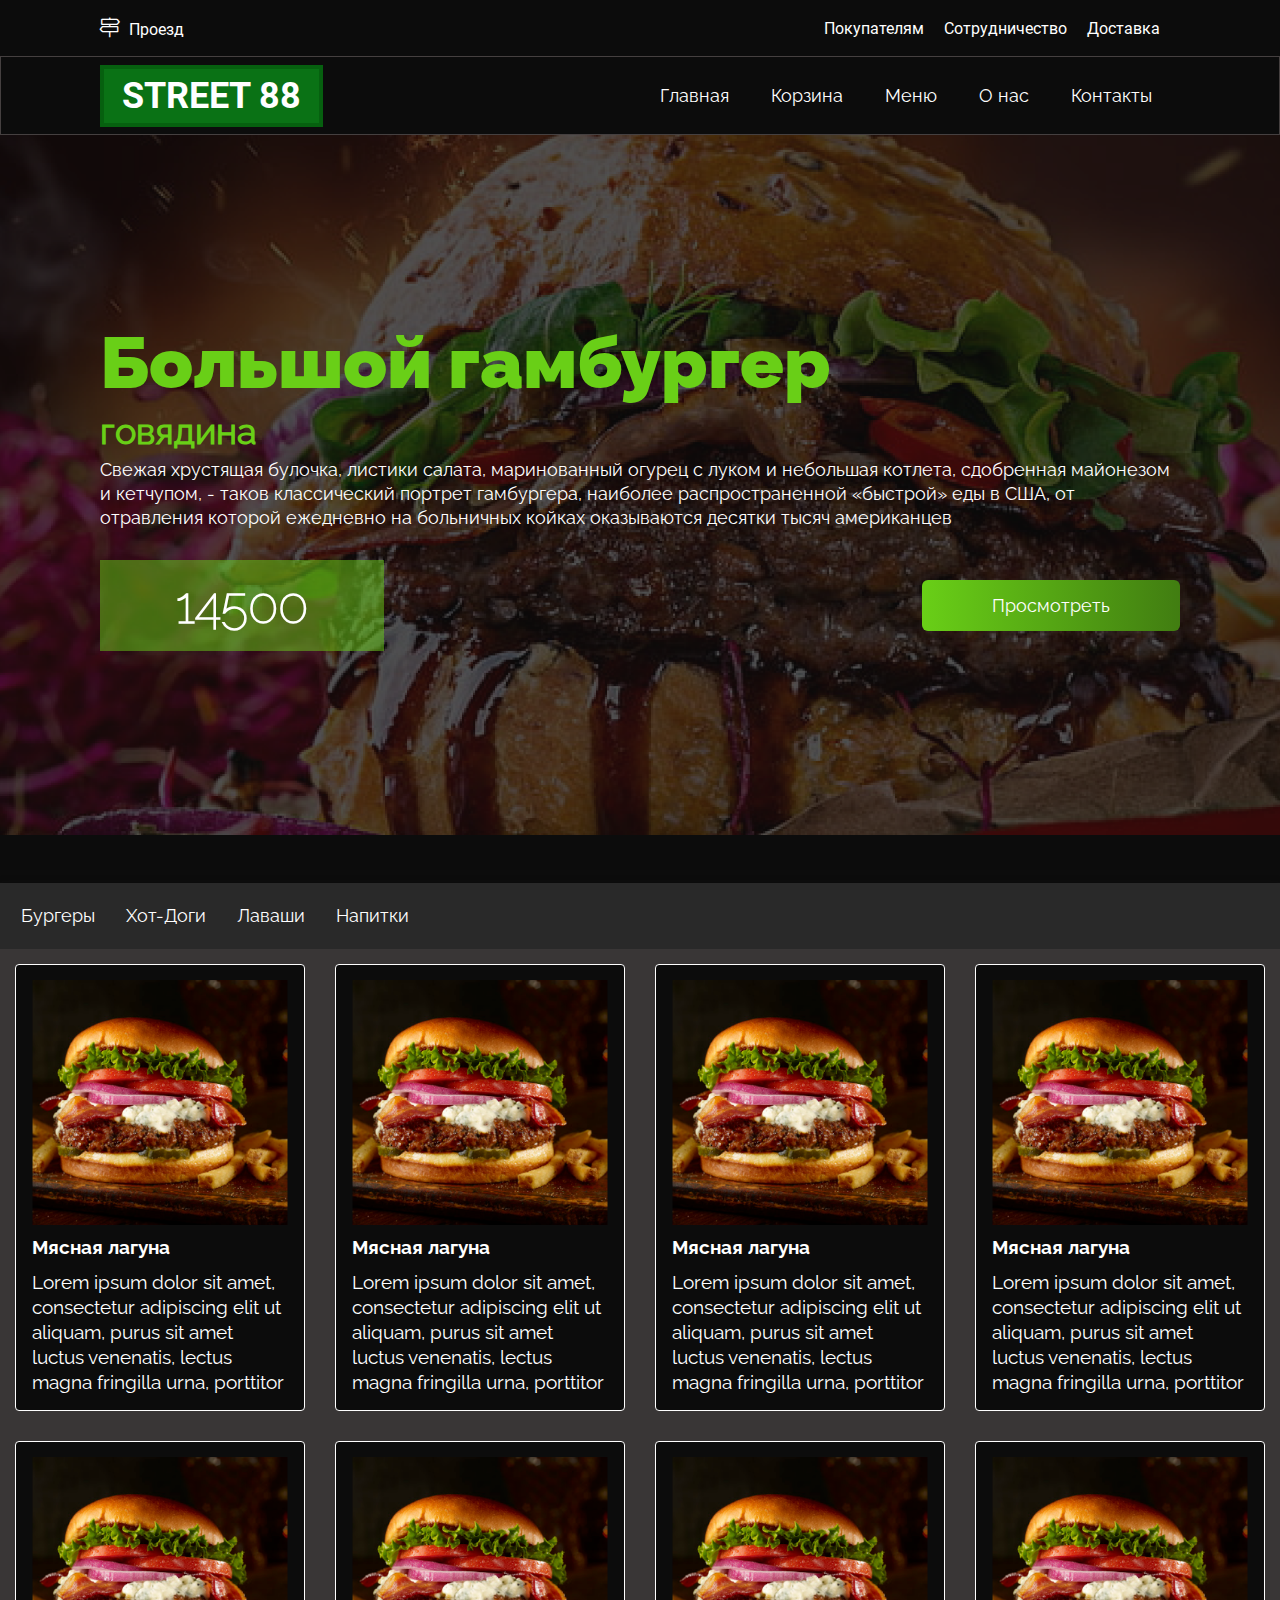
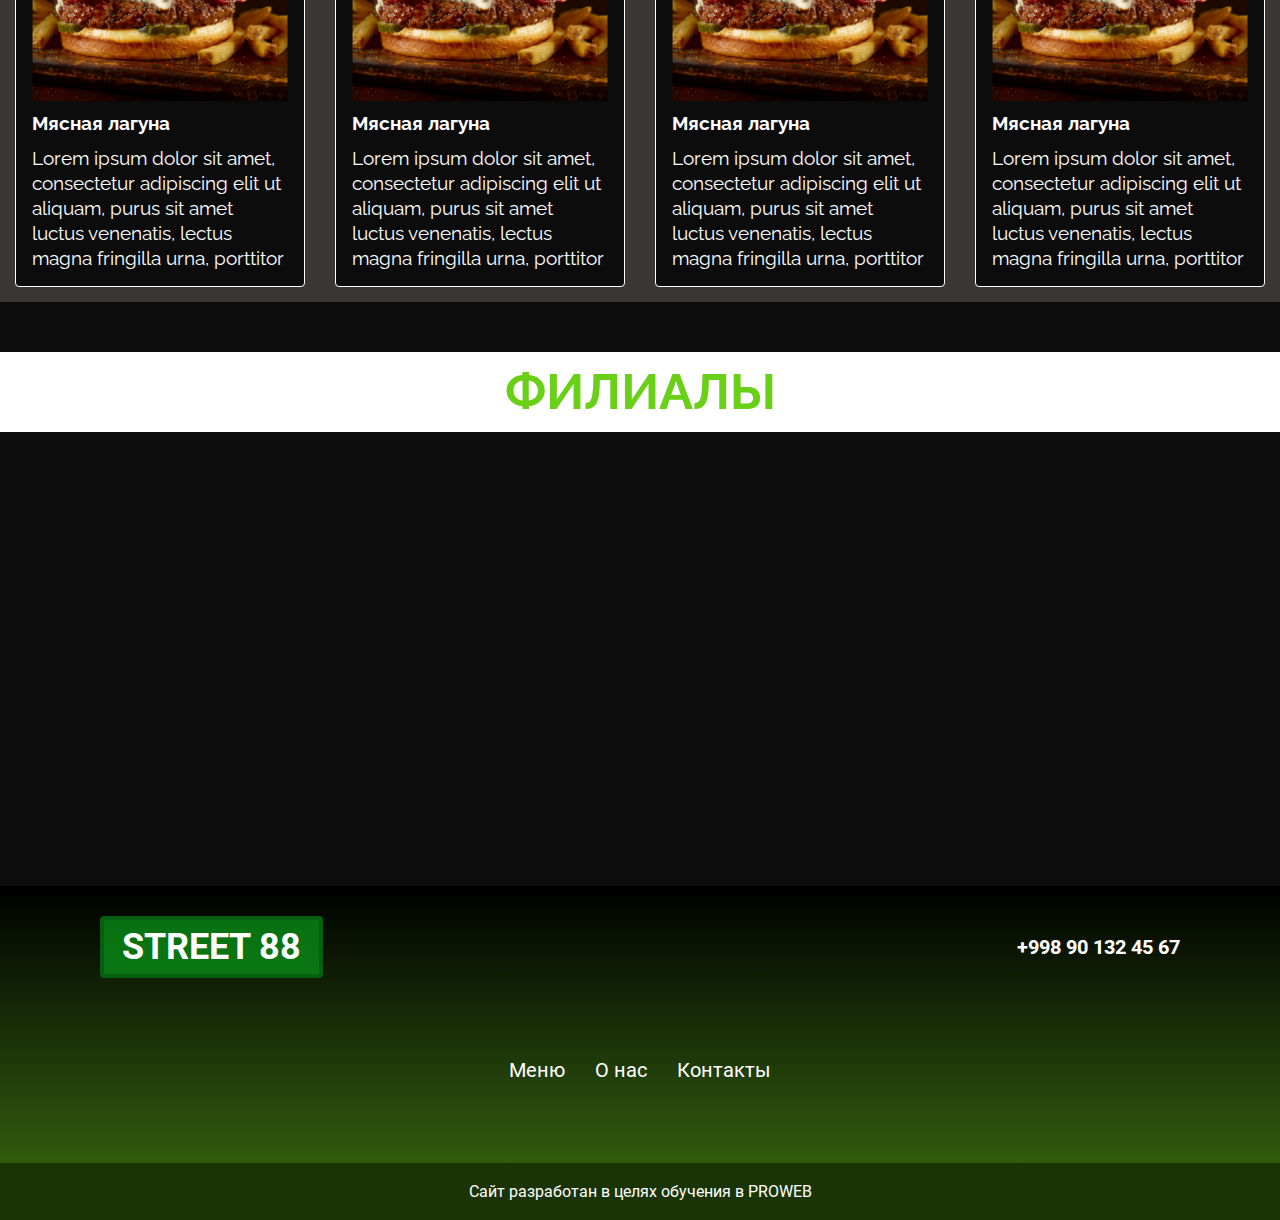
<file: index.html>
<!DOCTYPE html>
<html lang="en">
<head>
    <meta charset="UTF-8">
    <meta http-equiv="X-UA-Compatible" content="IE=edge">
    <meta name="viewport" content="width=device-width, initial-scale=1.0">
    <title>STREET 88</title>
    <link rel="stylesheet" href="fonts/all.min.css">
    <link rel="stylesheet" href="styles/style.css">
    <link rel="stylesheet" href="styles/media.css">
    
</head>
<body>
    <header class="header">
        <div class="container">
            <div class="header__poster">
             
                 <a href="" class="header__poster-left">
                    <i class="fal fa-map-signs header__poster-icon"></i>
                    <span class="header__poster-span">Проезд</span>
                 </a>
             
             
                 <ul class="header__poster-right">
                     <li>
                         <a href="" class="header__poster-link">Покупателям</a>
                     </li>
                     <li>
                         <a href="" class="header__poster-link">Сотрудничество</a>
                     </li>
                     <li>
                         <a href="" class="header__poster-link">Доставка</a>
                     </li>
                 </ul>
             
            </div>
           
        </div>
        
           <nav class="header__nav">
            <div class="container">
                <div class="header__nav-box">
                  
                      <a href="" class="header__nav-left-content">STREET 88</a>
                  
                  <ul class="header__nav-right">
                      <li>
                          <a href="" class="header__nav-content">Главная</a>
                      </li>
                      <li>
                          <a href="" class="header__nav-content">Корзина</a>
                      </li>
                      <li>
                          <a href="" class="header__nav-content">Меню</a>
                      </li>
                      <li>
                          <a href="next.html" class="header__nav-content">О нас</a>
                      </li>
                      <li>
                          <a href="" class="header__nav-content">Контакты</a>
                      </li>
                  </ul>
                </div>
              </div>
           </nav>
           <div class="header__content">
               <div class="header__content-box">
                <div class="container">
                    <h1 class="header__content-tytle">Большой гамбургер</h1>
                    <h3 class="header__content-small">говядина</h3>
                    <p class="header__content-desck">Свежая хрустящая булочка, листики салата, маринованный огурец с луком и небольшая котлета, сдобренная майонезом и кетчупом, - таков классический портрет гамбургера, наиболее распространенной «быстрой» еды в США, от отравления которой ежедневно на больничных койках оказываются десятки тысяч американцев</p>
                    <div class="header__content-bottom">
                        <h3 class="header__content-left">14500</h3>
                        <a href="" class="header__content-right">Просмотреть</a>
                    </div>
                </div>
               </div>
           </div>
        
    </header>
    <main class="main">
        <div class="main__nav">
            <ul class="main__nav-list">
                <li><a href="" class="main__nav-link">Бургеры</a></li>
                <li><a href="" class="main__nav-link">Хот-Доги</a></li>
                <li><a href="" class="main__nav-link">Лаваши</a></li>
                <li><a href="" class="main__nav-link">Напитки</a></li>
            </ul>
        </div>
        <div class="main__content">
            <div class="main__content-shop">
                <div class="main__content-box">
                    <div class="main__content-box-img">
                        <img src="images/main-1.png" alt="" class="main__content-img">
                        <i class="fal fa-cart-plus main__content-icon "></i>
                        
                    </div>
                    <h3 class="main__content-tytle">Мясная лагуна</h3>
                    <p class="main__content-desck">Lorem ipsum dolor sit amet, consectetur adipiscing elit ut aliquam, purus sit amet luctus venenatis, lectus magna fringilla urna, porttitor</p>
                </div>
            </div>
            <div class="main__content-shop">
                <div class="main__content-box">
                    <div class="main__content-box-img">
                        <img src="images/main-1.png" alt="" class="main__content-img">
                        <i class="fal fa-cart-plus main__content-icon "></i>
                        
                    </div>
                    <h3 class="main__content-tytle">Мясная лагуна</h3>
                    <p class="main__content-desck">Lorem ipsum dolor sit amet, consectetur adipiscing elit ut aliquam, purus sit amet luctus venenatis, lectus magna fringilla urna, porttitor</p>
                </div>
            </div>
            <div class="main__content-shop">
                <div class="main__content-box">
                    <div class="main__content-box-img">
                        <img src="images/main-1.png" alt="" class="main__content-img">
                        <i class="fal fa-cart-plus main__content-icon "></i>
                        
                    </div>
                    <h3 class="main__content-tytle">Мясная лагуна</h3>
                    <p class="main__content-desck">Lorem ipsum dolor sit amet, consectetur adipiscing elit ut aliquam, purus sit amet luctus venenatis, lectus magna fringilla urna, porttitor</p>
                </div>
            </div>
            <div class="main__content-shop">
                <div class="main__content-box">
                    <div class="main__content-box-img">
                        <img src="images/main-1.png" alt="" class="main__content-img">
                        <i class="fal fa-cart-plus main__content-icon "></i>
                        
                    </div>
                    <h3 class="main__content-tytle">Мясная лагуна</h3>
                    <p class="main__content-desck">Lorem ipsum dolor sit amet, consectetur adipiscing elit ut aliquam, purus sit amet luctus venenatis, lectus magna fringilla urna, porttitor</p>
                </div>
            </div>
            <div class="main__content-shop">
                <div class="main__content-box">
                    <div class="main__content-box-img">
                        <img src="images/main-1.png" alt="" class="main__content-img">
                        <i class="fal fa-cart-plus main__content-icon "></i>
                        
                    </div>
                    <h3 class="main__content-tytle">Мясная лагуна</h3>
                    <p class="main__content-desck">Lorem ipsum dolor sit amet, consectetur adipiscing elit ut aliquam, purus sit amet luctus venenatis, lectus magna fringilla urna, porttitor</p>
                </div>
            </div>
            <div class="main__content-shop">
                <div class="main__content-box">
                    <div class="main__content-box-img">
                        <img src="images/main-1.png" alt="" class="main__content-img">
                        <i class="fal fa-cart-plus main__content-icon "></i>
                        
                    </div>
                    <h3 class="main__content-tytle">Мясная лагуна</h3>
                    <p class="main__content-desck">Lorem ipsum dolor sit amet, consectetur adipiscing elit ut aliquam, purus sit amet luctus venenatis, lectus magna fringilla urna, porttitor</p>
                </div>
            </div>
            <div class="main__content-shop">
                <div class="main__content-box">
                    <div class="main__content-box-img">
                        <img src="images/main-1.png" alt="" class="main__content-img">
                        <i class="fal fa-cart-plus main__content-icon "></i>
                        
                    </div>
                    <h3 class="main__content-tytle">Мясная лагуна</h3>
                    <p class="main__content-desck">Lorem ipsum dolor sit amet, consectetur adipiscing elit ut aliquam, purus sit amet luctus venenatis, lectus magna fringilla urna, porttitor</p>
                </div>
            </div>
            <div class="main__content-shop">
                <div class="main__content-box">
                    <div class="main__content-box-img">
                        <img src="images/main-1.png" alt="" class="main__content-img">
                        <i class="fal fa-cart-plus main__content-icon "></i>
                        
                    </div>
                    <h3 class="main__content-tytle">Мясная лагуна</h3>
                    <p class="main__content-desck">Lorem ipsum dolor sit amet, consectetur adipiscing elit ut aliquam, purus sit amet luctus venenatis, lectus magna fringilla urna, porttitor</p>
                </div>
            </div>
            
        </div>
        <div class="main__map">
            <div class="main__map-box">
                <h2 class="main__map-tytle">ФИЛИАЛЫ</h2>
            </div>
            <iframe class="main__map-map" src="https://www.google.com/maps/embed?pb=!1m14!1m8!1m3!1d11986.831965019546!2d69.2905902!3d41.3152157!3m2!1i1024!2i768!4f13.1!3m3!1m2!1s0x0%3A0x2f977e6f6b98ad7!2sStreet77!5e0!3m2!1sru!2s!4v1651243456863!5m2!1sru!2s" height="450" style="border:0;" allowfullscreen="" loading="lazy" referrerpolicy="no-referrer-when-downgrade"></iframe>
        </div>
    
    </main>
    <footer class="footer">
        <div class="container">
            <div class="footer__nav">
                <div class="footer__nav-left">
                    <h3 class="footer__nav-tytle">STREET 88</h3>
                </div>
               
                <div class="footer__nav-right">
                    <a href="tel:+998 90 132 45 67" class="footer__nav-tel">+998 90 132 45 67 </a>
                </div>
            </div>
            <ul class="footer__nav-list">
                <li><a href="" class="footer__nav-link">Меню</a></li>
                <li><a href="next.html" class="footer__nav-link">О нас</a></li>
                <li><a href="" class="footer__nav-link">Контакты</a></li>
            </ul>
        </div>
        <div class="footer__podnav">
            <h3 class="footer__podnav-title">Сайт разработан в целях обучения в PROWEB</h3>
        </div>
    </footer>
</body>
</html>
</file>
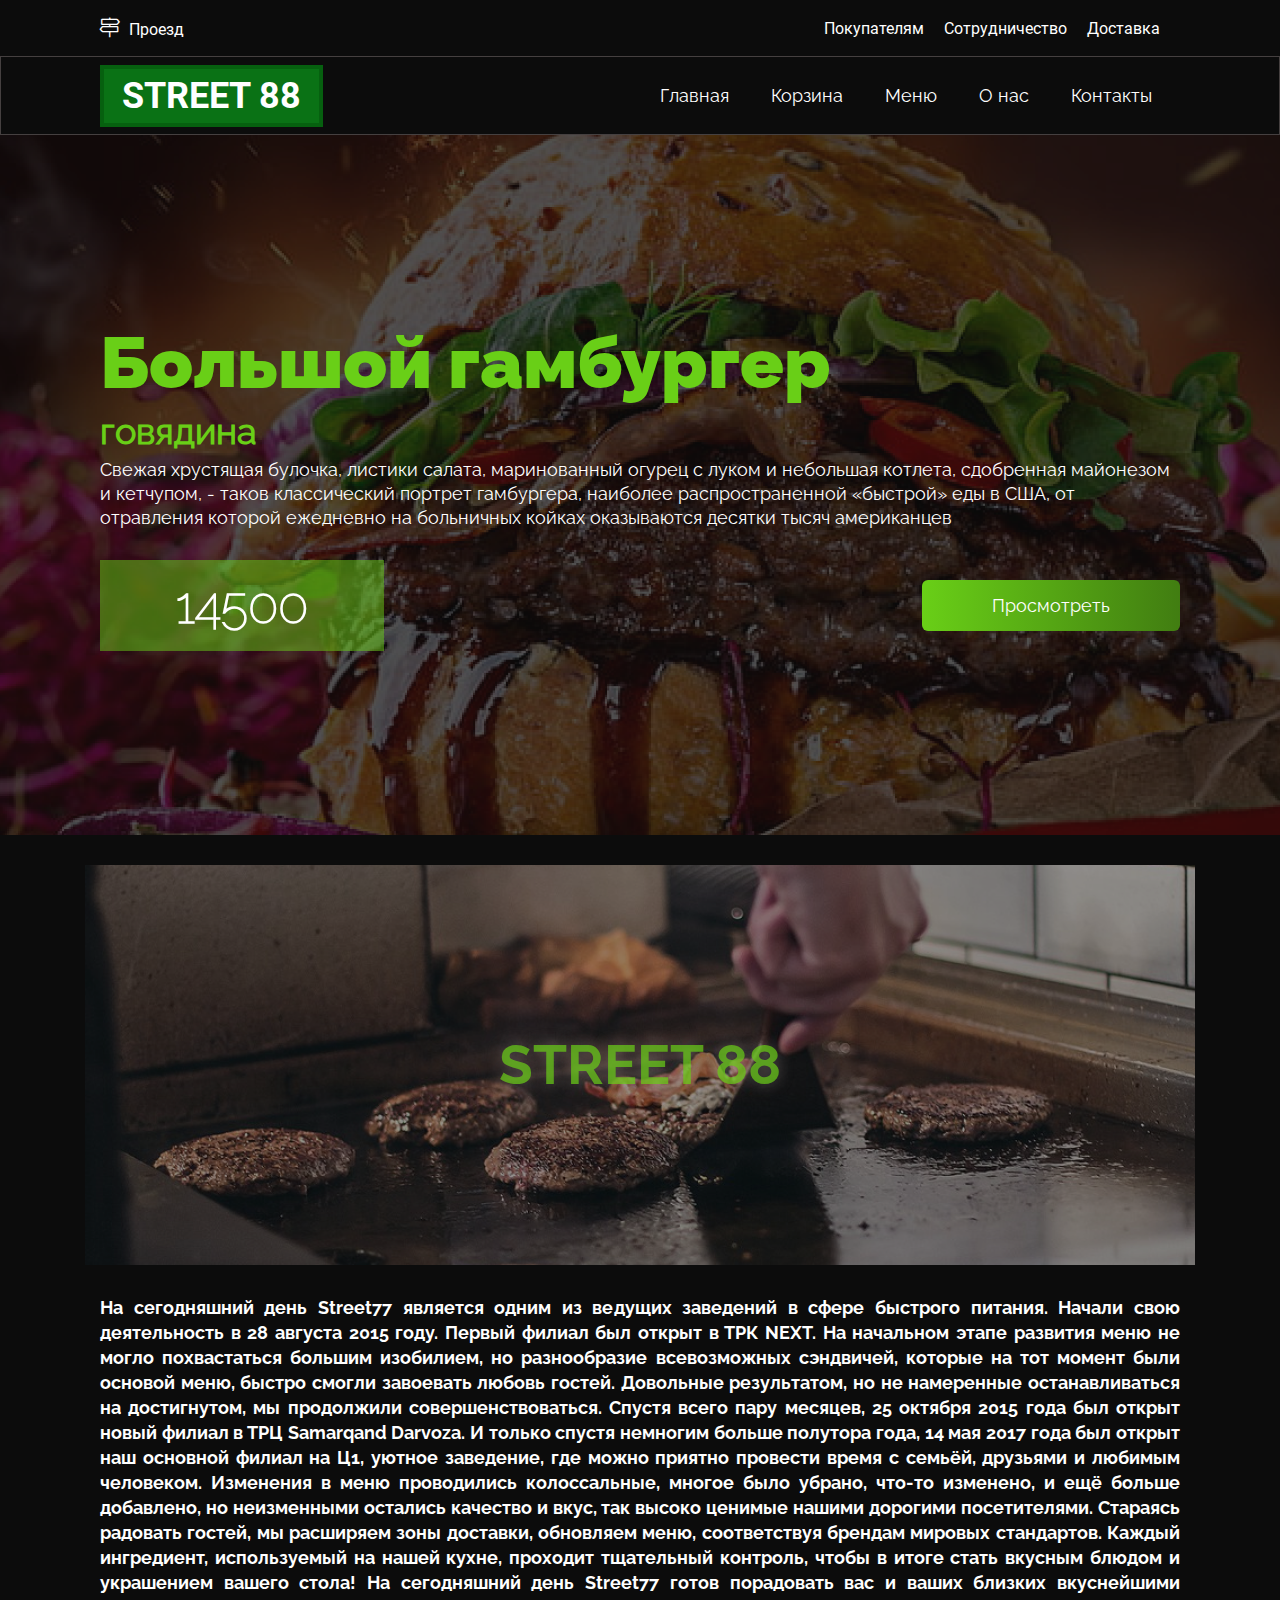
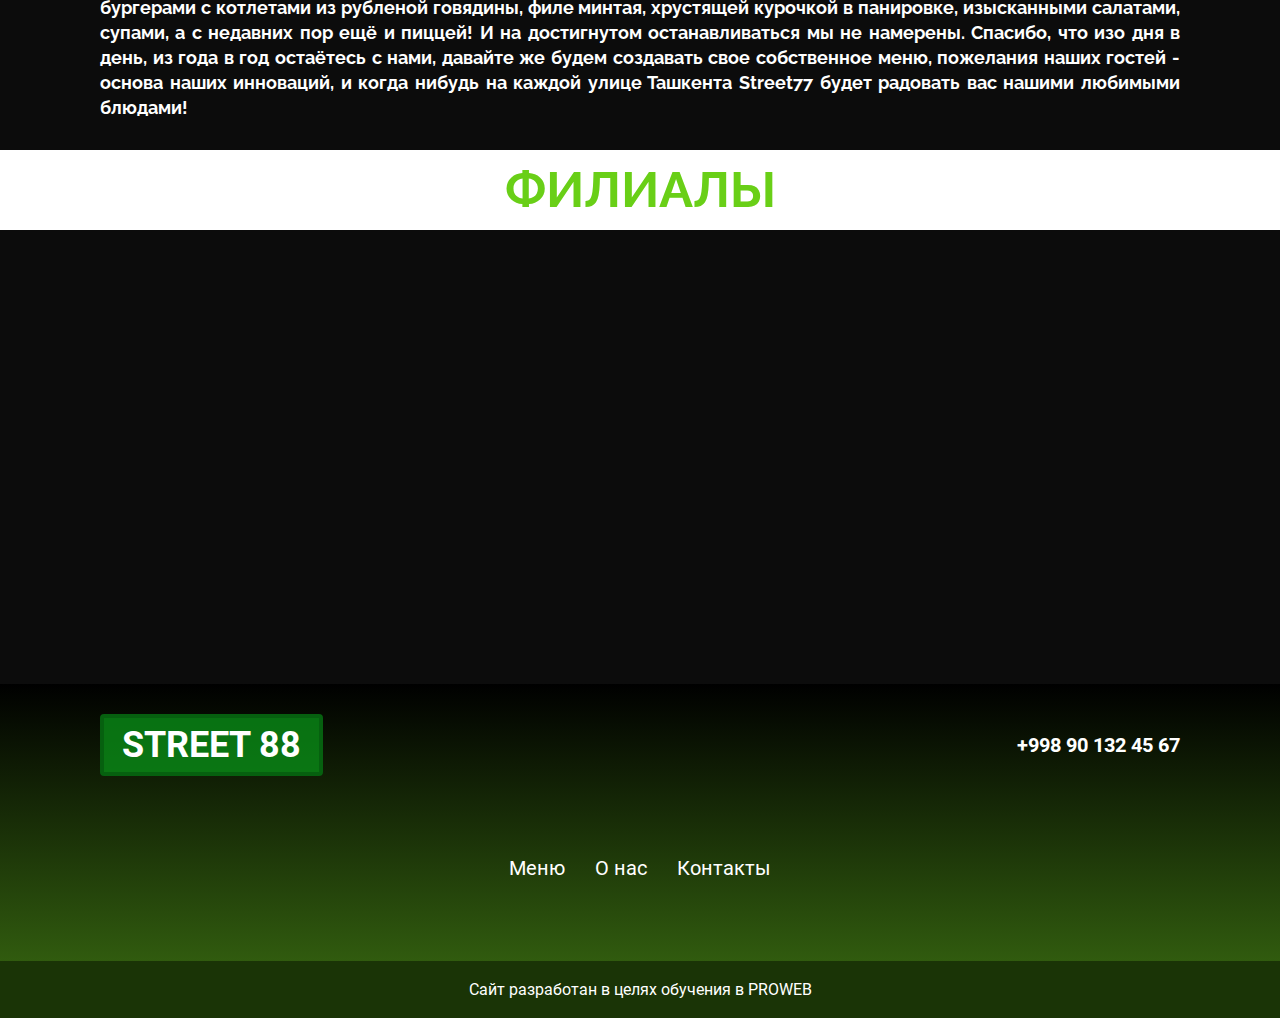
<file: next.html>
<!DOCTYPE html>
<html lang="en">
<head>
    <meta charset="UTF-8">
    <meta http-equiv="X-UA-Compatible" content="IE=edge">
    <meta name="viewport" content="width=device-width, initial-scale=1.0">
    <title>STREET 88</title>
    <link rel="stylesheet" href="fonts/all.min.css">
    <link rel="stylesheet" href="styles/style.css">
    <link rel="stylesheet" href="styles/media.css">
</head>
<body>
    <header class="header">
        <div class="container">
            <div class="header__poster">
             
                 <a href="" class="header__poster-left">
                    <i class="fal fa-map-signs header__poster-icon"></i>
                    <span class="header__poster-span">Проезд</span>
                 </a>
             
             
                 <ul class="header__poster-right">
                     <li>
                         <a href="" class="header__poster-link">Покупателям</a>
                     </li>
                     <li>
                         <a href="" class="header__poster-link">Сотрудничество</a>
                     </li>
                     <li>
                         <a href="" class="header__poster-link">Доставка</a>
                     </li>
                 </ul>
             
            </div>
           
        </div>
        
           <nav class="header__nav">
            <div class="container">
                <div class="header__nav-box">
                  
                      <a href="" class="header__nav-left-content">STREET 88</a>
                  
                  <ul class="header__nav-right">
                      <li>
                          <a href="index.html" class="header__nav-content">Главная</a>
                      </li>
                      <li>
                          <a href="" class="header__nav-content">Корзина</a>
                      </li>
                      <li>
                          <a href="" class="header__nav-content">Меню</a>
                      </li>
                      <li>
                          <a href="next.html" class="header__nav-content">О нас</a>
                      </li>
                      <li>
                          <a href="" class="header__nav-content">Контакты</a>
                      </li>
                  </ul>
                </div>
              </div>
           </nav>
           <div class="header__content">
               <div class="header__content-box-next">
                <div class="container">
                    <h1 class="header__content-tytle">Большой гамбургер</h1>
                    <h3 class="header__content-small">говядина</h3>
                    <p class="header__content-desck">Свежая хрустящая булочка, листики салата, маринованный огурец с луком и небольшая котлета, сдобренная майонезом и кетчупом, - таков классический портрет гамбургера, наиболее распространенной «быстрой» еды в США, от отравления которой ежедневно на больничных койках оказываются десятки тысяч американцев</p>
                    <div class="header__content-bottom">
                        <h3 class="header__content-left">14500</h3>
                        <a href="" class="header__content-right">Просмотреть</a>
                    </div>
                </div>
               </div>
           </div>
        
    </header>
    <main class="main">
        <div class="container">
            <div class="main-next__content">
               <div class="main-next__content-burger">
                <div class="main-next__content-box">
                    <img src="images/main-2.png" alt="" class="main-next__content-img">
                    
                </div>
                <h3 class="main-next__content-title">street 88</h3>
               </div>
              
                <p class="main-next__content-desck">На сегодняшний день Street77 является одним из ведущих заведений в сфере быстрого питания. Начали свою деятельность в 28 августа 2015 году. Первый филиал был открыт в ТРК NEXT. На начальном этапе развития  меню не могло похвастаться большим изобилием, но  разнообразие всевозможных сэндвичей, которые на тот момент были основой меню, быстро смогли завоевать любовь гостей. Довольные результатом, но не намеренные останавливаться на достигнутом, мы продолжили совершенствоваться. Спустя всего пару месяцев, 25 октября 2015 года был открыт новый филиал в ТРЦ Samarqand Darvoza. И только спустя немногим больше полутора года, 14 мая 2017 года был открыт наш основной филиал на Ц1, уютное заведение, где можно приятно провести время с семьёй, друзьями и любимым человеком. Изменения в меню проводились колоссальные, многое было убрано, что-то изменено, и ещё больше добавлено, но неизменными остались качество и вкус, так высоко ценимые нашими дорогими посетителями. Стараясь радовать гостей, мы расширяем зоны доставки, обновляем меню, соответствуя брендам мировых стандартов. Каждый ингредиент, используемый на нашей кухне, проходит тщательный контроль, чтобы в итоге стать вкусным блюдом и украшением вашего стола! На сегодняшний день Street77 готов порадовать вас и ваших близких вкуснейшими бургерами с котлетами из рубленой говядины, филе минтая, хрустящей курочкой в панировке, изысканными салатами, супами, а с недавних пор ещё и пиццей! И на достигнутом останавливаться мы не намерены. Спасибо, что изо дня в день, из года в год остаётесь с нами, давайте же будем создавать свое собственное меню, пожелания наших гостей - основа наших инноваций, и когда нибудь на каждой улице Ташкента Street77 будет радовать вас нашими любимыми блюдами!</p>
            </div>
        </div>
        <div class="main__map">
            <div class="main__map-box">
                <h2 class="main__map-tytle">ФИЛИАЛЫ</h2>
            </div>
            <iframe class="main__map-map" src="https://www.google.com/maps/embed?pb=!1m14!1m8!1m3!1d11986.831965019546!2d69.2905902!3d41.3152157!3m2!1i1024!2i768!4f13.1!3m3!1m2!1s0x0%3A0x2f977e6f6b98ad7!2sStreet77!5e0!3m2!1sru!2s!4v1651243456863!5m2!1sru!2s" height="450" style="border:0;" allowfullscreen="" loading="lazy" referrerpolicy="no-referrer-when-downgrade"></iframe>
        </div>
      
    </main>
    <footer class="footer">
        <div class="container">
            <div class="footer__nav">
                <div class="footer__nav-left">
                    <h3 class="footer__nav-tytle">STREET 88</h3>
                </div>
               
                <div class="footer__nav-right">
                    <a href="tel:+998 90 132 45 67" class="footer__nav-tel">+998 90 132 45 67 </a>
                </div>
            </div>
            <ul class="footer__nav-list">
                <li><a href="" class="footer__nav-link">Меню</a></li>
                <li><a href="next.html" class="footer__nav-link">О нас</a></li>
                <li><a href="" class="footer__nav-link">Контакты</a></li>
            </ul>
        </div>
        <div class="footer__podnav">
            <h3 class="footer__podnav-title">Сайт разработан в целях обучения в PROWEB</h3>
        </div>
    </footer>
    
</body>
</html>
</file>
<file: styles/style.css>
@import 'fonts.css';

*{
    margin: 0;
    padding: 0;
    box-sizing: border-box;
    text-decoration: none;
    list-style: none;

}

:root{/* объявление переменной  */
    --wight: #FFFFFF;
    --black: #0C0C0C;
    --R-black:'Raleway-Black';
    --R-bold:'Raleway-Bold';
    --R-regular:'Raleway-Regular';
    --R-Thin:'Raleway-Thin';
    --RB:'Roboto-Bold';
    --RR:'Roboto-Regular';

}
body{
    background: var(--black);
}
 .container{
    max-width: 1110px;
    width: 100%;
    margin: 0 auto;
    padding: 0 15px;

}
.header{
    background: var(--black);
}
.header__poster{
    display: flex;
    justify-content: space-between;
    align-items: center;
}
.header__poster-right{
    display: flex;
    justify-content: space-between;
}
.header__poster-icon{
    color: var(--wight);
    font-size: 20px;
    margin: 18px 0;
}
.header__poster-span{
    color: #FFFFFF;
    font-size: 16px;
    line-height: 19px;
    font-family: var(--RR);
    margin-left: 5px;
}
.header__poster-left{
    display: block;
    
    
}
.header__poster-link{
    display: block;
    margin-right: 20px;
    color:  #FFFFFF;
    line-height: 19px;
    font-size: 16px;
    font-family: var(--RR);
}
.header__nav{
    border: 1px solid rgba(125, 115, 115, 0.5);
}
.header__nav-box{
    display: flex;
    justify-content: space-between;
    align-items: center;
}
.header__nav-left-content{
    color: #FFFFFF;
    line-height: 30px;
    font-size: 36px;
    font-family: var(--RB);
    border: 4px solid #06600F;
    padding: 12px 18px;
    background: rgba(10, 148, 24, 0.75);
    
   
}

.header__nav-right{
    display: flex;
    justify-content: space-between;
}
.header__nav-content{
    display: block;
    margin-right: 14px;
    color:  #FFFFFF;
    line-height: 21px;
    font-size: 18px;
    font-family: var(--R-regular);
    padding: 28px 14px;
    transition: 0.5s;
    
}
.header__nav-content:hover{
    background:  rgba(105, 207, 23, 0.75);;
}
.header__content{
   display: flex;
   
  
    
}
.header__content-box{
    background:url(../images/bg-header.png) no-repeat center / cover ;
    height: 700px;
    display: flex;
    flex-direction: column;
    flex-grow: 1;
    justify-content: center;
    margin-bottom: 48px;
    
    

}
.header__content-tytle{
    color:  #69CF17;
    line-height: 85px;
    font-size: 72px;
    font-family: var(--R-black);
    margin-bottom: 18px;
}
.header__content-small{
    color:  #69CF17;
    line-height: 17px;
    font-size: 36px;
    font-family: var(--R-regular);
    margin-bottom: 18px;
}
.header__content-desck{
    color: #FFFFFF;
    line-height: 24px;
    font-size: 18px;
    font-family: var(--R-regular);
    margin-bottom: 30px;
}
.header__content-bottom{
    display: flex;
    justify-content: space-between;
    align-items: center;
}
.header__content-left{
    color:  #FFFFFF;
    line-height: 25px;
    font-size: 50px;
    font-family: var(--R-Thin);
    padding: 33px 76px;
    background: rgba(105, 207, 23, 0.5);
    
}
.header__content-right{
    display: block;
    color: #FFFFFF;
    line-height: 21px;
    font-size: 18px;
    font-family: var(--R-regular);
    padding: 15px 70px;
    background: linear-gradient(90deg, #69CF17 0%, #417D11 100%);
    border-radius: 6px;
}
/* header end */


/* main start */
.main__nav{
    background:  #292929;
    box-shadow: 0px 1px 8px rgba(17, 17, 17, 0.3);
    
}
.main__nav-list{
    display: flex;
    margin-left: 21px;
    column-gap: 31px;
    padding: 21px 0;
    
}
.main__nav-link{
    color: var(--wight);
    line-height: 24px;
    font-size: 18px;
    font-family: var(--R-regular);
    padding: 21px 0;
    position: relative;
    
}
.main__nav-link::after{
    content: '';
    height: 1px;
    width:0;
    background: var(--wight);
    position: absolute;
    display: block;
    bottom: 0;
    transition: 0.5s;
    
}
.main__nav-link:hover::after{
    width: 100%;
}
.main__content{
    background: #393636;
    padding: 15px;
    display: grid;
    grid-template-columns: repeat(4, 1fr);
    grid-template-rows: repeat(2, 1fr);
    gap: 30px;
    margin-bottom: 50px;
    
}
.main__content-shop{
    max-width: 370px;
    width: 100%;
    padding: 15px 16px;
    background:var(--black);
    border: 1px solid var(--wight);
    border-radius: 4px;
    margin: 0 auto;
    
    
}
.main__content-tytle{
    color: var(--wight);
    line-height: 15px;
    font-size: 19px;
    font-family: var(--R-bold);
    margin-top: 15px;

}
.main__content-desck{
    color: var(--wight);
    line-height: 25px;
    font-size: 19px;
    font-family: var(--R-regular);
    margin-top: 15px;
    
    
}
.main__content-box-img{
    max-width: 339px;
    width: 100%; 
    position: relative; 
    overflow: hidden; 
}
.main__content-box-img:hover>.main__content-icon{
   top: 0;
}


 
.main__content-img{
    max-width: 339px;
    width: 100%;
       
}
.main__content-icon{
    color: var(--wight);
    font-size: 63px;
    background: rgba(105, 207, 23, 0.9);
    position: absolute;
    width: 100%;
    height: 100%;
    display: flex;
    justify-content: center;
    align-items: center;
    top: -103%;
    transition: 0.5s;
  

    
}
.main__content-img{
    display: flex;
    justify-content: center;
}
.main__map-box{
    background: var(--wight);
    display: flex;
    justify-content: center;
    padding: 20px 0;

}
.main__map-tytle{
    color: #69CF17;
    line-height: 40px;
    font-size: 50px;
    font-family: var(--R-bold);

}

.main__map-map{
    width: 100%;
}


/* main end */

/* footer start */
.footer{
    background: linear-gradient(180deg, #000000 0%, rgba(105, 207, 23, 0.5) 100%);
    padding-top: 30px;
    
}
.footer__nav{
    display: flex;
    justify-content: space-between;
    align-items: center;
   
    
}
.footer__nav-tytle{
    color: var(--wight);
    line-height: 30px;
    font-size: 36px;
    font-family: var(--RB);
    background: rgba(10, 148, 24, 0.75);
    border: 4px solid #06600F;
    border-radius: 4px;
    padding: 12px 18px;
}

.footer__nav-list{
    display: flex;
    column-gap: 30px;
    justify-content: center;
    margin-top: 81px;
    
    
}
.footer__nav-link{
    color: var(--wight);
    line-height: 23px;
    font-size: 20px;
    font-family: var(--RR);
    
  
}
.footer__nav-tel{
    color: var(--wight);
    line-height: 23px;
    font-size: 20px;
    font-family: var(--RB);
}
.footer__podnav{
    background:  #1A3406;
    padding: 19px 0;
    margin-top: 81px;
    display: flex;
    justify-content: center;
    align-items: center;
}
.footer__podnav-title{
    color: var(--wight);
    line-height: 19px;
    font-size: 16px;
    font-family: var(--RR);
    font-weight: 100;

}
/* footer end */


/* next header start */
.header__content-box-next{
    background:url(../images/bg-header.png) no-repeat center / cover ;
    height: 700px;
    display: flex;
    flex-direction: column;
    flex-grow: 1;
    justify-content: center;
    margin-bottom: 30px;
    
}
/* next header end */

/* next main start*/


.main-next__content-box{
   
   position: relative;
   width: 100%;
   height: 400px;
   display: flex;
   justify-content: center;
   align-items: center;
    
    
}
.main-next__content-burger{
    position: relative;
    display: flex;
    justify-content: center;
    
}

.main-next__content{
    display: flex;
    flex-direction: column;
    align-items: center;
}
.main-next__content-title{
    color: rgba(105, 207, 23, 0.7);
    line-height: 65px;
    font-size: 55px;
    text-shadow: 0px 0px 15px rgba(191, 171, 171, 0.4);
    font-family: var(--R-bold);
    text-transform: uppercase;
    position: absolute;
    top:167px;
    
    
} 
.main-next__content-desck{
    color: var(--wight);
    line-height: 25px;
    font-size: 18px;
    font-family: var(--R-bold);
    text-align: justify;
    margin-top: 30px;
    margin-bottom: 30px;
}

/* next main end */
</file>
<file: styles/media.css>
@media(max-width:1110px){
    .main-next__content-img{
        width: 100%;
    }
}


@media(max-width:800px) {

    .header__nav-right {
       flex-wrap: wrap;
       justify-content: center;
       
    }
    .header__nav-left-content{
        padding: 10px;
    }
    .main__content{
        flex-wrap: wrap;
    }
    .header__nav-box{
        flex-wrap: wrap;
        justify-content: center;
        margin-top: 28px;
    }
}
@media(max-width: 700px){
    .main__content{
        display: flex;
        flex-wrap: wrap;
        
    }
    .main__content-shop {
        max-width: 300px;
        width: 100%;
    }
    
}
@media(max-width: 600px){
    .header__content-bottom{
        flex-wrap: wrap;
        justify-content: center;
    }
    .header__content-right{
        margin-top: 15px;
    }
    .header__content-left{
        padding: 20px 60px;
    }
}
@media(max-width:500px){
    .header__poster {
        flex-wrap: wrap;
        justify-content: center;
    }
}
@media(max-width: 450px){
    .footer__nav{
        flex-wrap: wrap;
        justify-content: center;
        
    }
    
    .main__nav-list{
        display: flex;
        justify-content: center;
        row-gap: 10px;
    }
    .footer__nav-right{
        margin-top: 15px;
    }
    
}
@media(max-width:446px){
    .main__nav-list{
        flex-wrap: wrap;
    }
    .header__poster-right{
        flex-wrap: wrap;
        justify-content: center;
    }
    .header__poster-link{
        padding: 10px 0;
    }
    .main__nav-link{
        padding: 10px 0;
    }
}
@media(max-width:420px){
    .header__content-tytle{
        font-size: 55px;
        
        
    }
    .main-next__content-desck{
        margin-top: -100px;
    }
    .main-next__content-title{
        font-size: 40px;
    }
}
@media(max-width:375px){
    .footer__podnav-title{
        text-align: center;
    }
    .main-next__content-title{
        font-size: 40px;
    }
}
</file>
